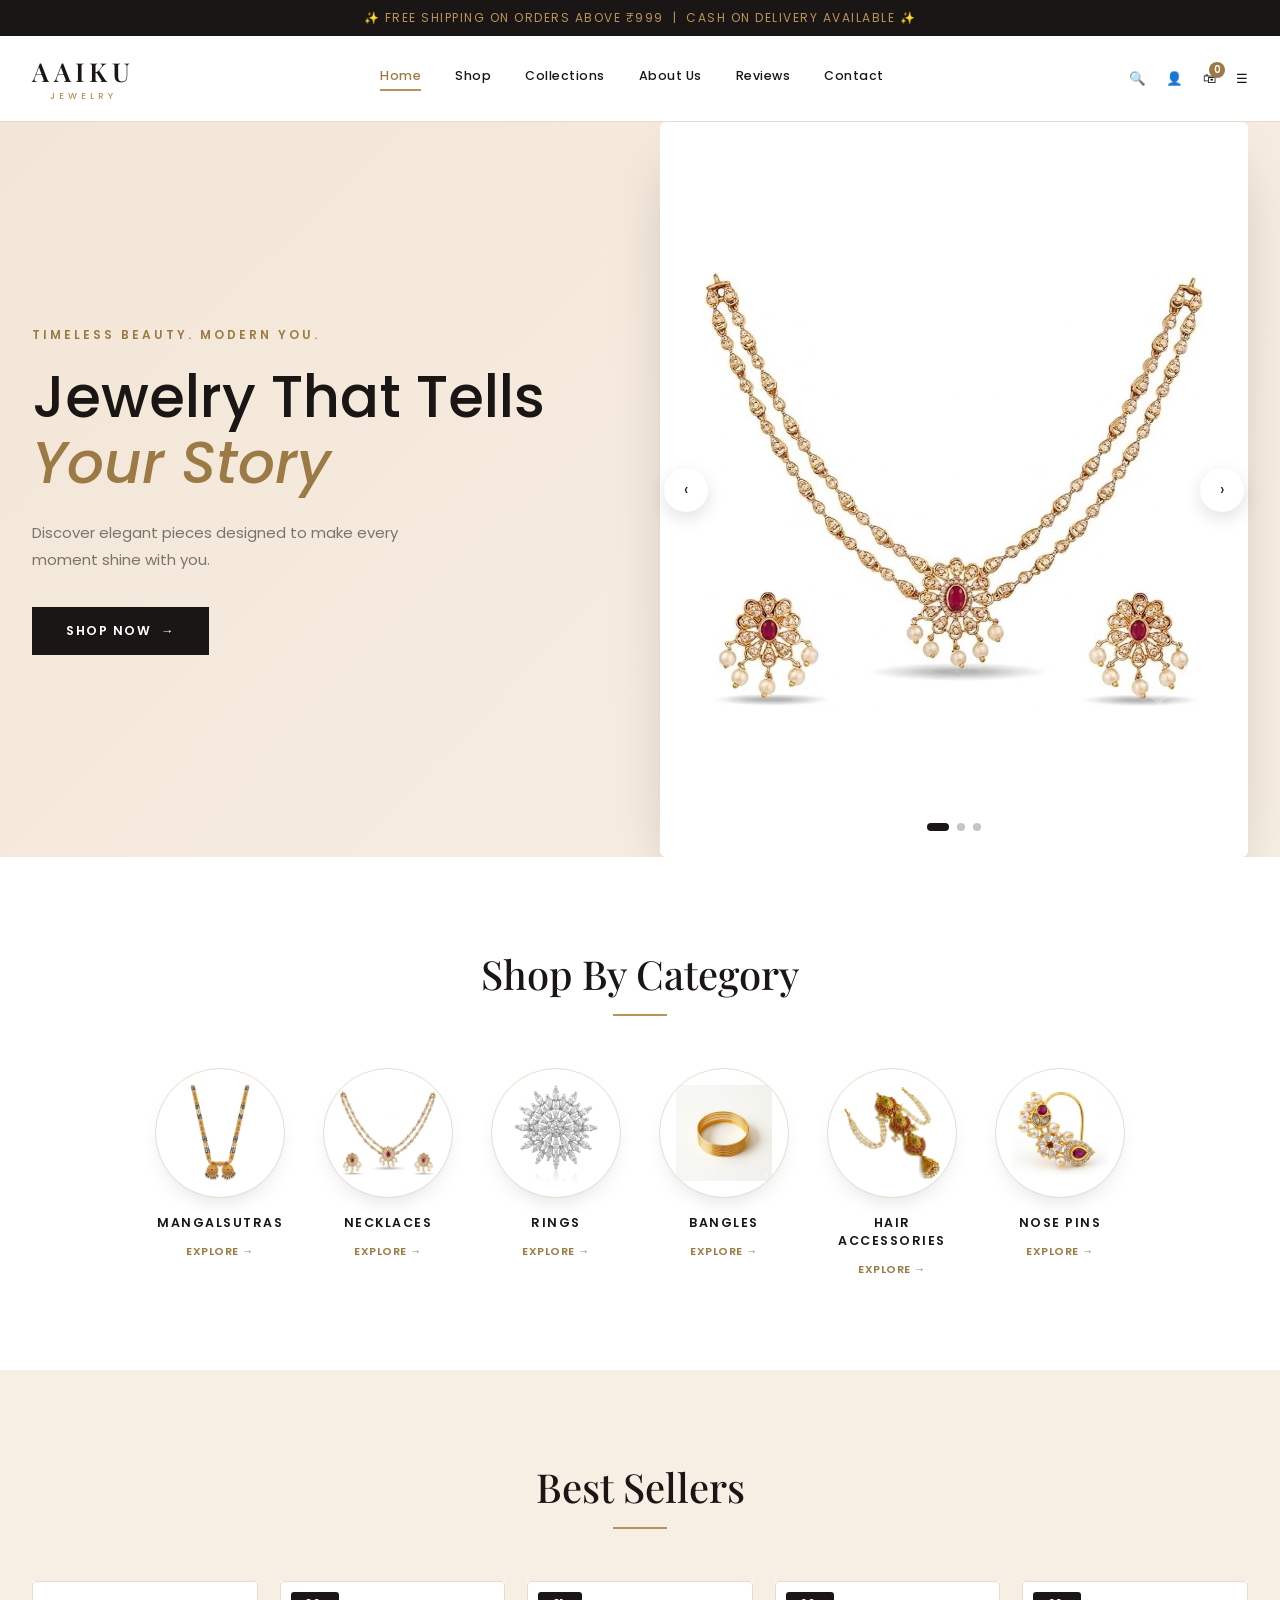
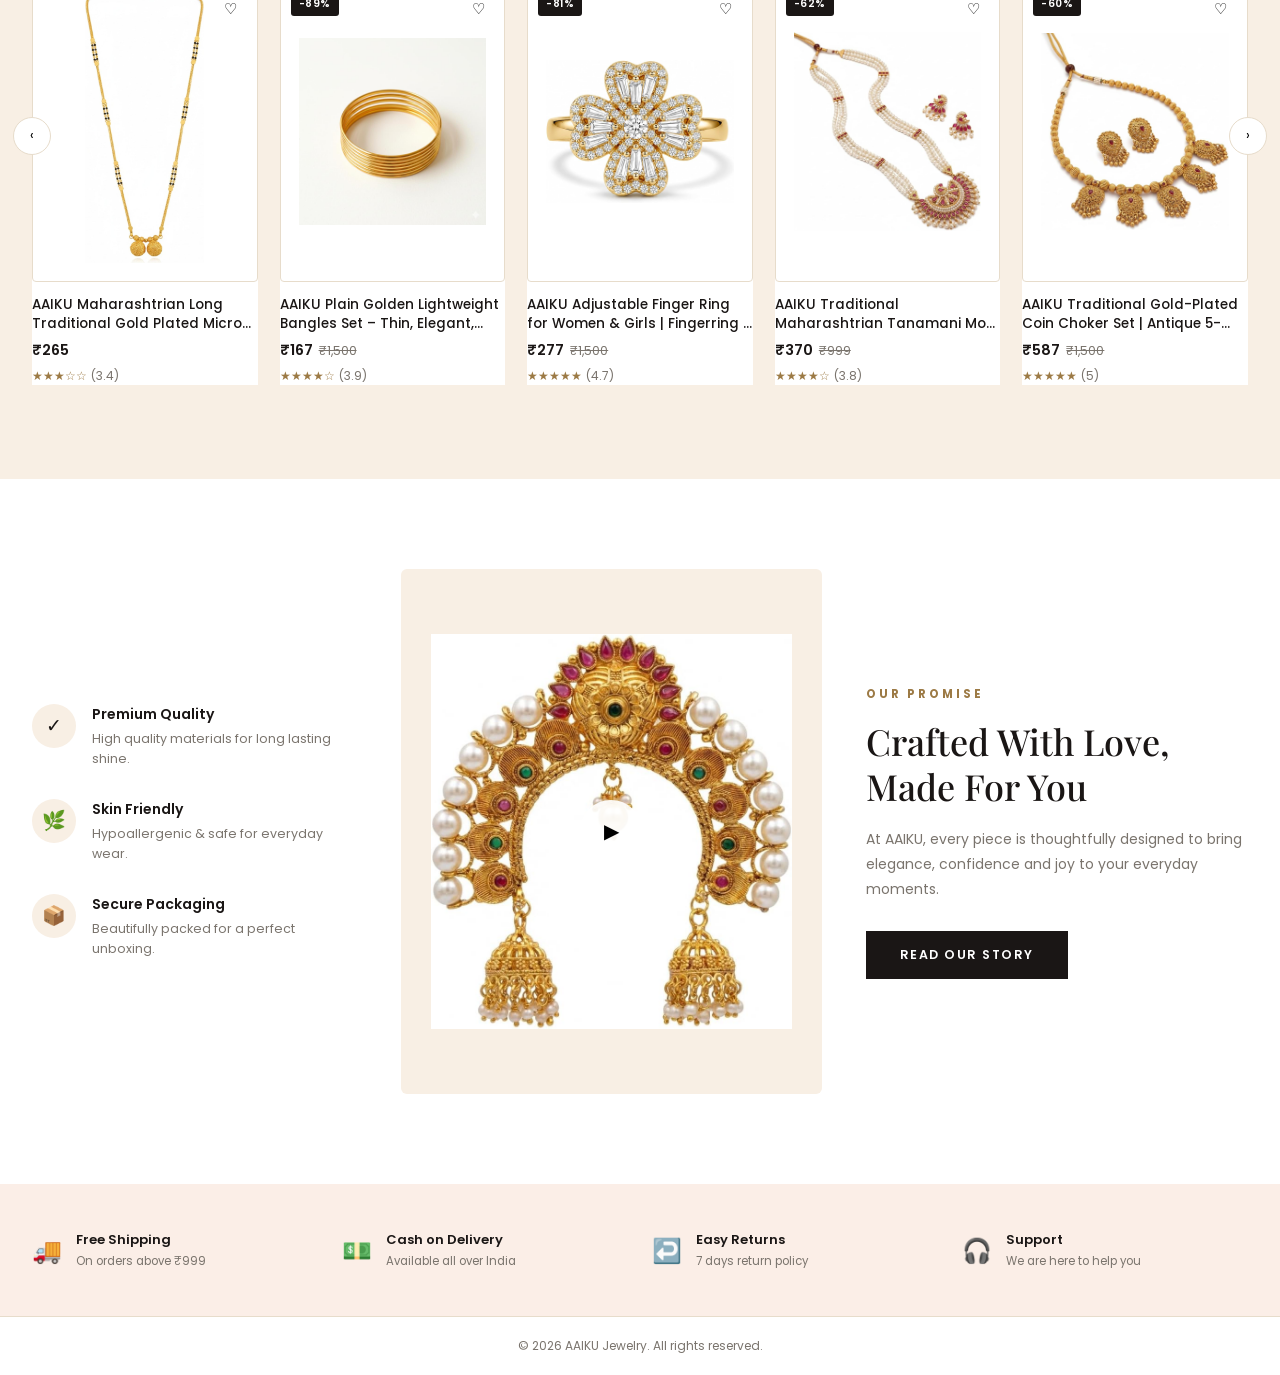
<file: index.html>
<!DOCTYPE html>
<html lang="en">
<head>
<meta charset="UTF-8" />
<meta name="viewport" content="width=device-width, initial-scale=1.0"/>
<title>AAIKU Jewelry — Timeless Beauty. Modern You.</title>
<meta name="description" content="AAIKU Jewelry — handcrafted Maharashtrian & ethnic gold-plated jewelry. Mangalsutras, necklaces, rings, bangles and bridal sets.">
<link rel="stylesheet" href="style.css">
</head>
<body>

<div class="announce">✨ FREE SHIPPING ON ORDERS ABOVE ₹999 &nbsp;|&nbsp; CASH ON DELIVERY AVAILABLE ✨</div>

<header>
  <div class="header-inner">
    <a href="index.html" class="logo">AAIKU<small>JEWELRY</small></a>
    <nav class="nav-links">
      <a href="index.html" class="active">Home</a>
      <a href="shop.html">Shop</a>
      <a href="shop.html">Collections</a>
      <a href="#about">About Us</a>
      <a href="#reviews">Reviews</a>
      <a href="#contact">Contact</a>
    </nav>
    <div class="header-icons">
      <button aria-label="Search" onclick="location.href='shop.html'">🔍</button>
      <button aria-label="Account">👤</button>
      <button aria-label="Cart" class="cart-btn">🛍<span class="cart-count">0</span></button>
      <button class="nav-toggle" aria-label="Menu" onclick="location.href='shop.html'">☰</button>
    </div>
  </div>
</header>

<section class="hero">
  <div class="hero-inner">
    <div class="hero-text">
      <p class="eyebrow" id="heroEyebrow">TIMELESS BEAUTY. MODERN YOU.</p>
      <h1 id="heroHeading">Jewelry That Tells <em>Your Story</em></h1>
      <p id="heroDesc">Discover elegant pieces designed to make every moment shine with you.</p>
      <a href="shop.html" class="btn-dark">SHOP NOW <span>→</span></a>
    </div>
    <div class="hero-visual">
      <button class="hero-arrow prev" onclick="shiftHero(-1)" aria-label="Previous">‹</button>
      <div class="frame">
        <img id="heroImg" src="assets/hero/hero-1.jpg" alt="AAIKU gold-plated AD diamond choker necklace set">
      </div>
      <button class="hero-arrow next" onclick="shiftHero(1)" aria-label="Next">›</button>
      <div class="hero-dots" id="heroDots"></div>
    </div>
  </div>
</section>

<section class="section" id="categories">
  <div class="section-head">
    <h2 class="serif">Shop By Category</h2>
    <div class="underline"></div>
  </div>
  <div class="cat-grid">
    <div class="cat-item">
      <a href="shop.html?cat=Mangalsutra+Sets"><div class="cat-circle"><img src="assets/products/B0GV518L6Z.jpg" alt="Mangalsutra Sets"></div></a>
      <h3>MANGALSUTRAS</h3>
      <a href="shop.html?cat=Mangalsutra+Sets">EXPLORE →</a>
    </div>
    <div class="cat-item">
      <a href="shop.html?cat=Necklaces+%26+Chains"><div class="cat-circle"><img src="assets/products/B0GTMWXVN9.jpg" alt="Necklaces & Chains"></div></a>
      <h3>NECKLACES</h3>
      <a href="shop.html?cat=Necklaces+%26+Chains">EXPLORE →</a>
    </div>
    <div class="cat-item">
      <a href="shop.html?cat=Rings"><div class="cat-circle"><img src="assets/products/B0H2DG7JD2.jpg" alt="Rings"></div></a>
      <h3>RINGS</h3>
      <a href="shop.html?cat=Rings">EXPLORE →</a>
    </div>
    <div class="cat-item">
      <a href="shop.html?cat=Bangles"><div class="cat-circle"><img src="assets/products/B0F13VYTGW.jpg" alt="Bangles"></div></a>
      <h3>BANGLES</h3>
      <a href="shop.html?cat=Bangles">EXPLORE →</a>
    </div>
    <div class="cat-item">
      <a href="shop.html?cat=Hair+Accessories"><div class="cat-circle"><img src="assets/products/B0GDG1TQRF.jpg" alt="Hair Accessories"></div></a>
      <h3>HAIR ACCESSORIES</h3>
      <a href="shop.html?cat=Hair+Accessories">EXPLORE →</a>
    </div>
    <div class="cat-item">
      <a href="shop.html?cat=Nose+Pins"><div class="cat-circle"><img src="assets/products/B0G3W66CRV.jpg" alt="Nose Pins"></div></a>
      <h3>NOSE PINS</h3>
      <a href="shop.html?cat=Nose+Pins">EXPLORE →</a>
    </div>
  </div>
</section>

<section class="section" id="bestsellers" style="background:var(--cream-light);max-width:none;">
  <div style="max-width:1280px;margin:0 auto;">
    <div class="section-head">
      <h2 class="serif">Best Sellers</h2>
      <div class="underline"></div>
    </div>
    <div class="bestsellers-wrap">
      <button class="row-arrow prev" onclick="scrollRow(-1)" aria-label="Previous">‹</button>
      <div class="product-row" id="bestSellerRow"></div>
      <button class="row-arrow next" onclick="scrollRow(1)" aria-label="Next">›</button>
    </div>
  </div>
</section>

<section class="promise" id="about">
  <div class="promise-inner">
    <div class="promise-features">
      <div class="feature-item">
        <div class="feature-icon">✓</div>
        <div><h4>Premium Quality</h4><p>High quality materials for long lasting shine.</p></div>
      </div>
      <div class="feature-item">
        <div class="feature-icon">🌿</div>
        <div><h4>Skin Friendly</h4><p>Hypoallergenic &amp; safe for everyday wear.</p></div>
      </div>
      <div class="feature-item">
        <div class="feature-icon">📦</div>
        <div><h4>Secure Packaging</h4><p>Beautifully packed for a perfect unboxing.</p></div>
      </div>
    </div>
    <div class="promise-video">
      <img src="assets/hero/promise.jpg" alt="AAIKU handcrafted bridal jewelry detail">
      <button class="play-btn" aria-label="Play video">▶</button>
    </div>
    <div class="promise-text">
      <p class="eyebrow">OUR PROMISE</p>
      <h2 class="serif">Crafted With Love,<br>Made For You</h2>
      <p>At AAIKU, every piece is thoughtfully designed to bring elegance, confidence and joy to your everyday moments.</p>
      <a href="shop.html" class="btn-dark">READ OUR STORY</a>
    </div>
  </div>
</section>

<section class="footer-strip" id="contact">
  <div class="footer-strip-inner">
    <div class="strip-item"><div class="icon">🚚</div><div><h4>Free Shipping</h4><p>On orders above ₹999</p></div></div>
    <div class="strip-item"><div class="icon">💵</div><div><h4>Cash on Delivery</h4><p>Available all over India</p></div></div>
    <div class="strip-item"><div class="icon">↩️</div><div><h4>Easy Returns</h4><p>7 days return policy</p></div></div>
    <div class="strip-item"><div class="icon">🎧</div><div><h4>Support</h4><p>We are here to help you</p></div></div>
  </div>
</section>
<p class="footer-copy">© 2026 AAIKU Jewelry. All rights reserved.</p>

<script>
const heroSlides = [
  {
    eyebrow: "TIMELESS BEAUTY. MODERN YOU.",
    heading: 'Jewelry That Tells <em>Your Story</em>',
    desc: "Discover elegant pieces designed to make every moment shine with you.",
    img: "assets/hero/hero-1.jpg"
  },
  {
    eyebrow: "HANDCRAFTED WITH CARE",
    heading: '<em>Elegance</em> In Every Detail',
    desc: "Gold-plated necklaces and chokers crafted for festive and everyday grace.",
    img: "assets/hero/hero-2.jpg"
  },
  {
    eyebrow: "BRIDAL & FESTIVE EDIT",
    heading: 'Where Tradition Meets <em>Trend</em>',
    desc: "Maharashtrian-inspired jewelry sets that celebrate every occasion.",
    img: "assets/hero/hero-3.jpg"
  }
];
let heroIndex = 0;
const heroDotsEl = document.getElementById('heroDots');
heroSlides.forEach((_, i) => {
  const b = document.createElement('button');
  if (i === 0) b.classList.add('active');
  b.onclick = () => setHero(i);
  heroDotsEl.appendChild(b);
});
function setHero(i) {
  heroIndex = (i + heroSlides.length) % heroSlides.length;
  const s = heroSlides[heroIndex];
  document.getElementById('heroEyebrow').textContent = s.eyebrow;
  document.getElementById('heroHeading').innerHTML = s.heading;
  document.getElementById('heroDesc').textContent = s.desc;
  document.getElementById('heroImg').src = s.img;
  [...heroDotsEl.children].forEach((d, idx) => d.classList.toggle('active', idx === heroIndex));
}
function shiftHero(dir) { setHero(heroIndex + dir); }
setInterval(() => shiftHero(1), 6000);

function stars(rating) {
  if (!rating) return '<span class="product-rating">New Arrival</span>';
  const full = Math.round(rating);
  return `<div class="product-rating">${'★'.repeat(full)}${'☆'.repeat(5-full)}<span>(${rating})</span></div>`;
}
function money(n) { return n == null ? '' : '₹' + Math.round(n).toLocaleString('en-IN'); }

const bestSellerAsins = ['B0D9BMHL7B','B0F13VYTGW','B0GTTLSXH3','B0DBM1JXQZ','B0GC66Q733','B0GBKQMKFH','B0D814MXVF','B0GDG1TQRF'];

fetch('products.json').then(r => r.json()).then(data => {
  const row = document.getElementById('bestSellerRow');
  const products = bestSellerAsins.map(a => data.products.find(p => p.asin === a)).filter(Boolean);
  row.innerHTML = products.map(p => `
    <a class="product-card" href="shop.html#${p.asin}">
      <div class="product-media">
        ${p.discount_percent ? `<span class="discount-badge">-${p.discount_percent}%</span>` : ''}
        <img src="${p.image}" alt="${p.name.replace(/"/g,'&quot;')}" loading="lazy">
        <button class="wishlist-btn" onclick="event.preventDefault()" aria-label="Wishlist">♡</button>
      </div>
      <div class="product-name">${p.name}</div>
      <div class="product-price">${money(p.coupon_price || p.price)}${p.mrp ? `<span class="mrp">${money(p.mrp)}</span>` : ''}</div>
      ${stars(p.rating)}
    </a>
  `).join('');
}).catch(() => {
  document.getElementById('bestSellerRow').innerHTML = '<p style="color:var(--gray)">Unable to load products right now.</p>';
});

function scrollRow(dir) {
  document.getElementById('bestSellerRow').scrollBy({ left: dir * 260, behavior: 'smooth' });
}
</script>
</body>
</html>
</file>
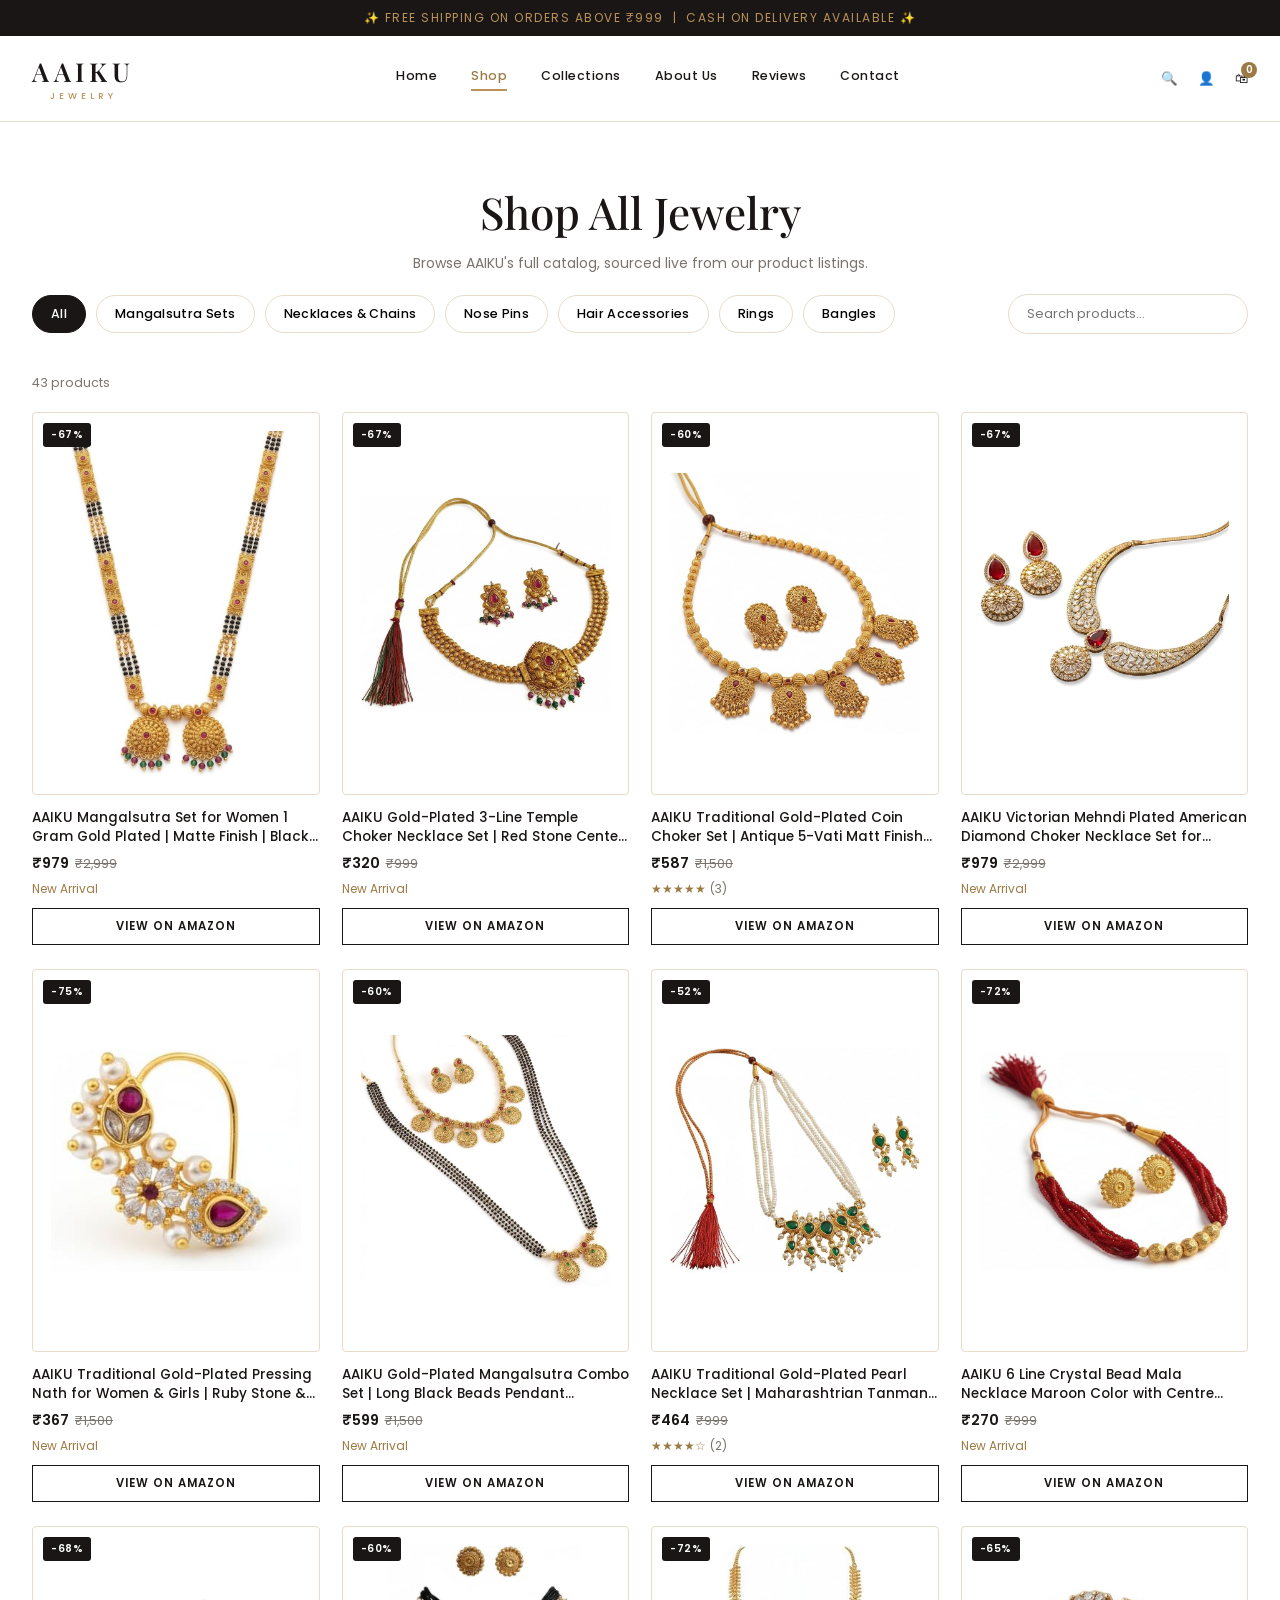
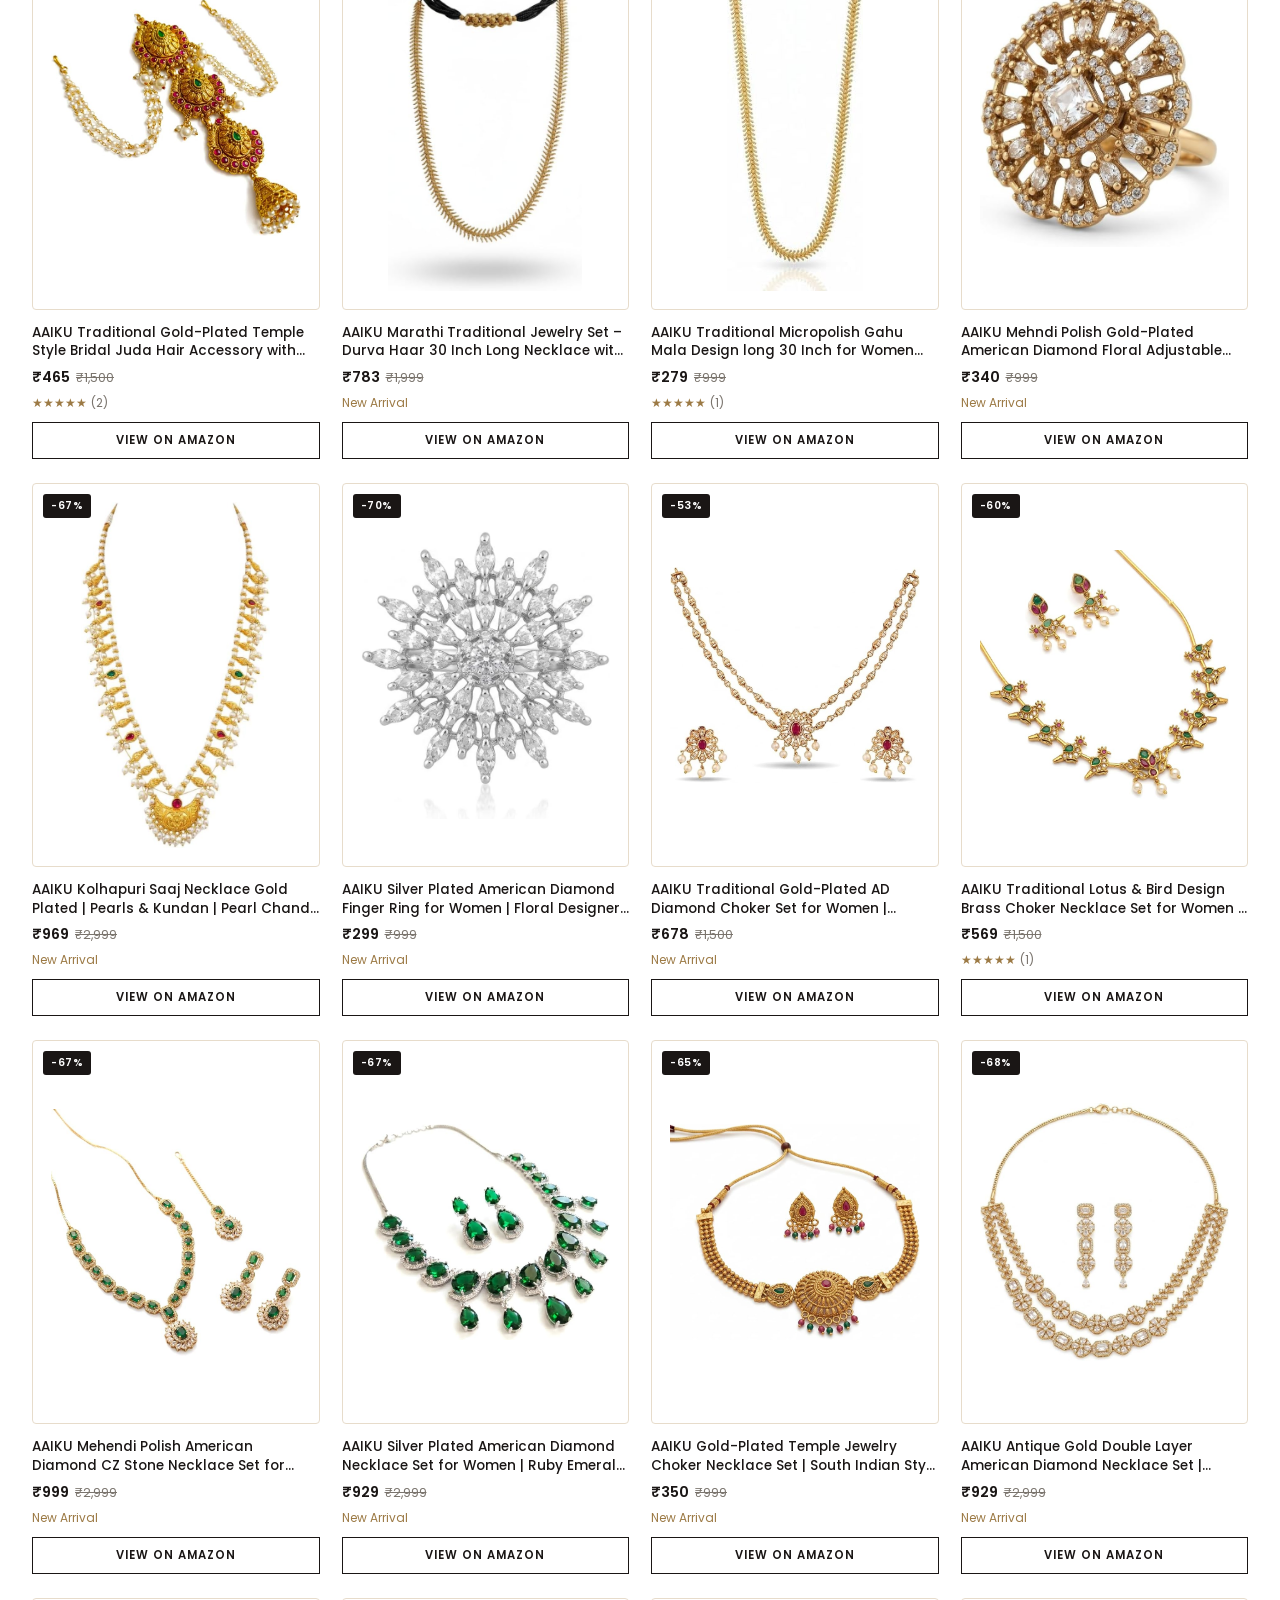
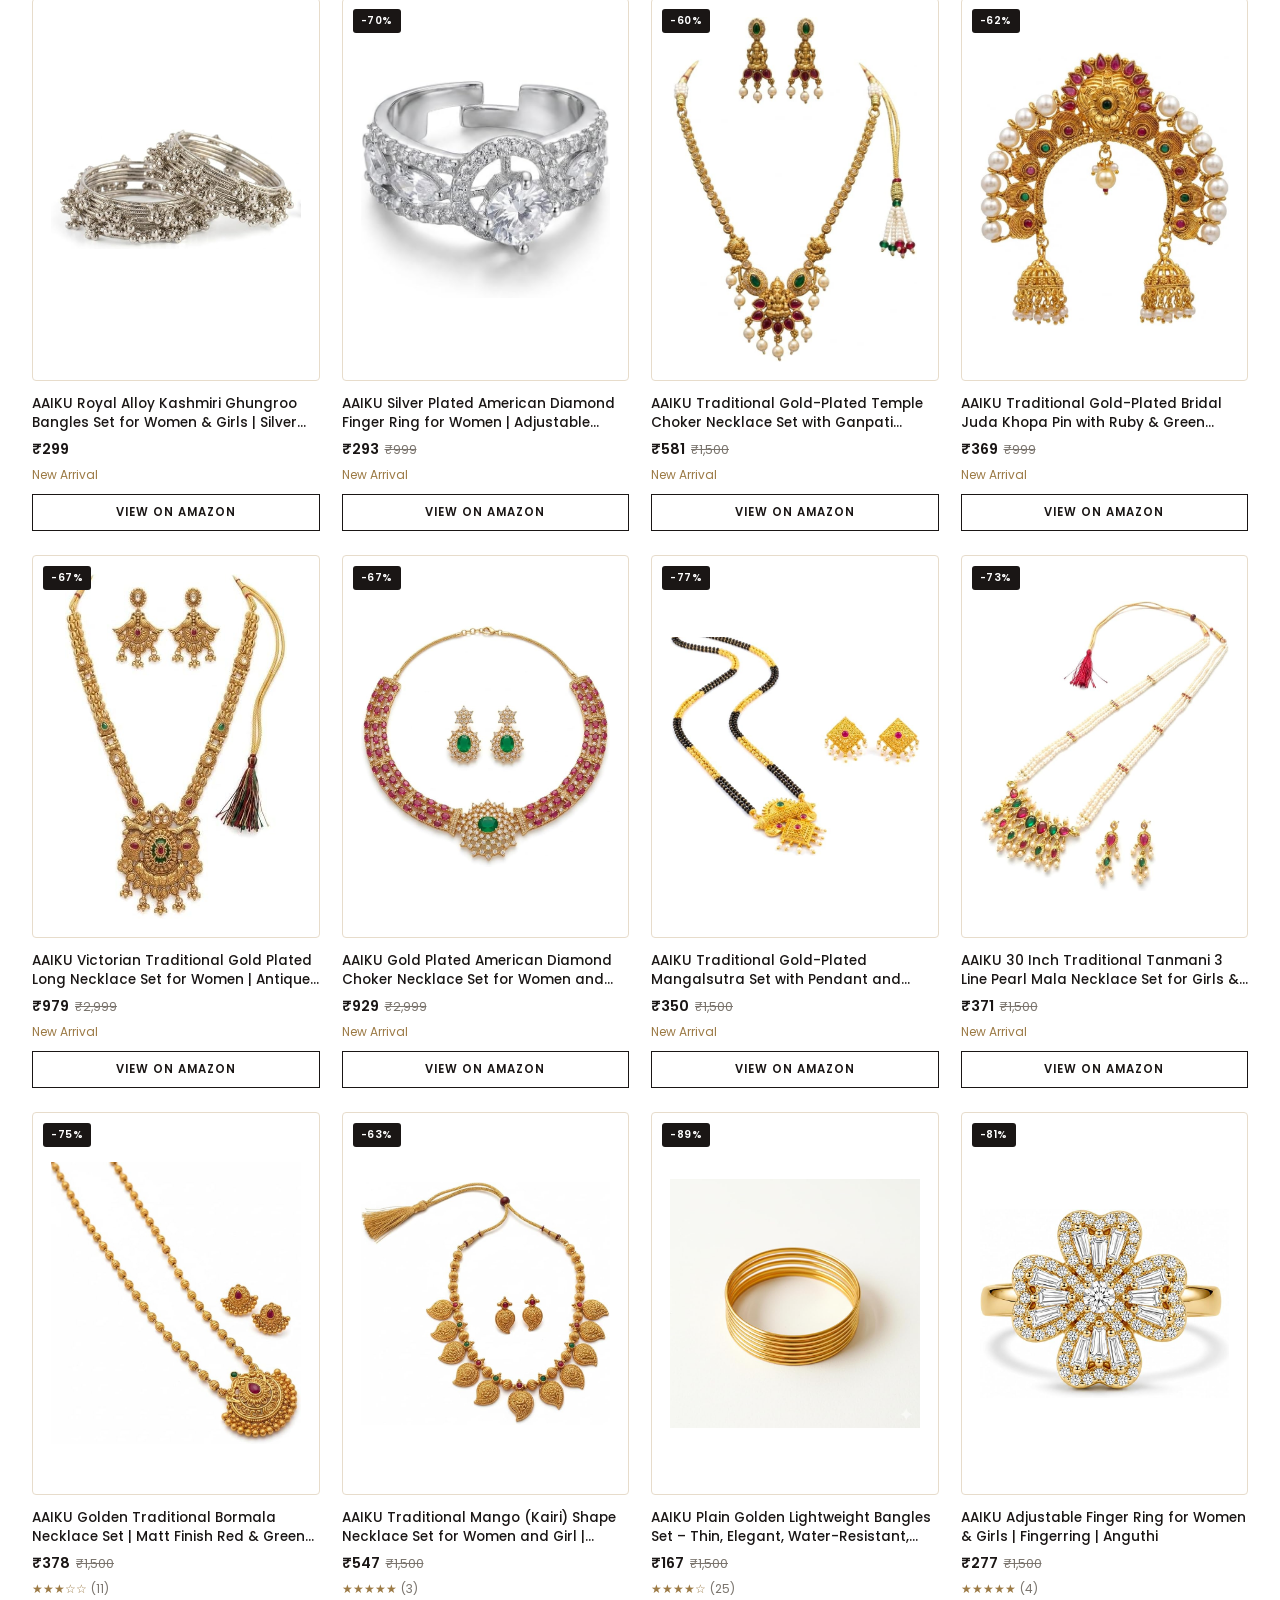
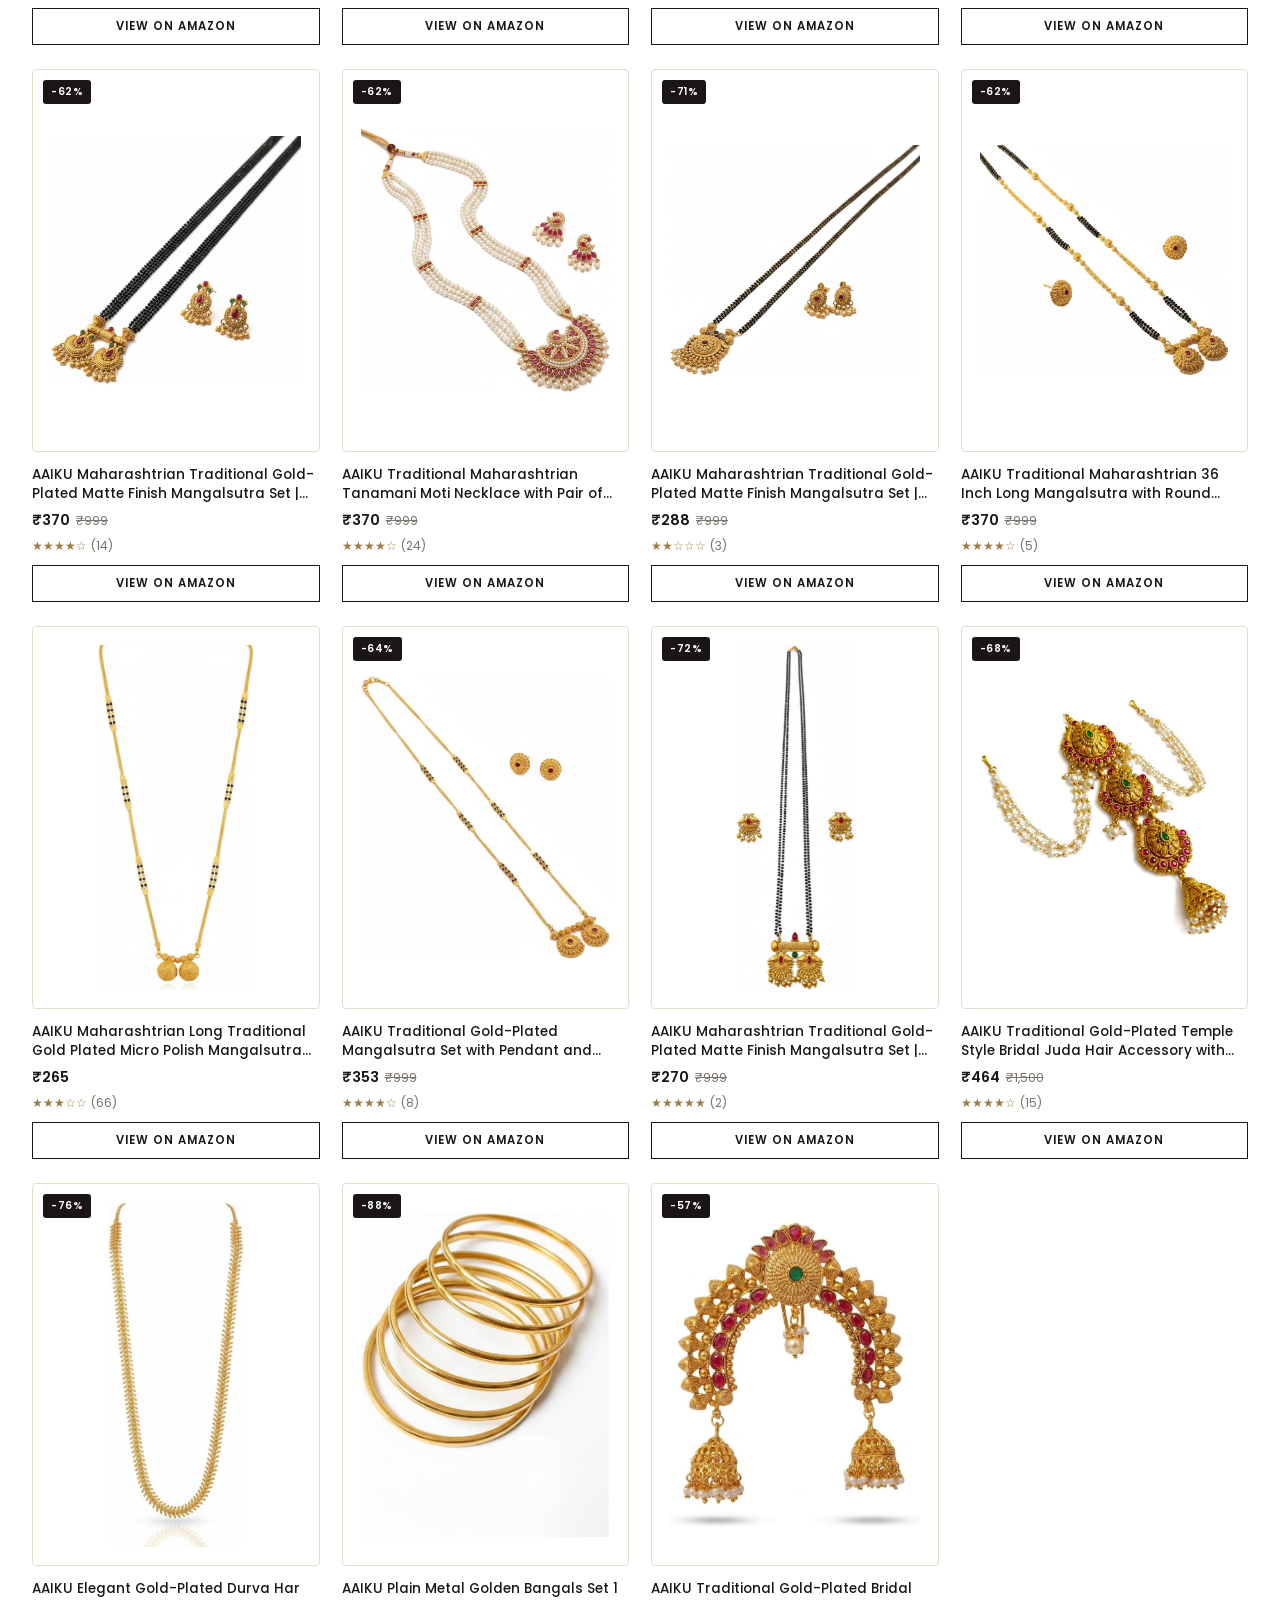
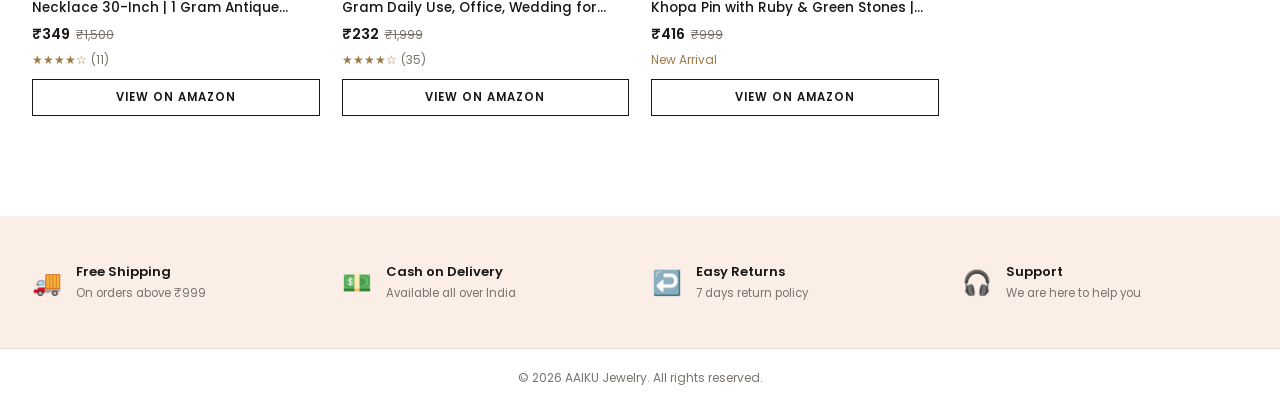
<file: shop.html>
<!DOCTYPE html>
<html lang="en">
<head>
<meta charset="UTF-8" />
<meta name="viewport" content="width=device-width, initial-scale=1.0"/>
<title>Shop All Jewelry — AAIKU</title>
<meta name="description" content="Browse the full AAIKU jewelry catalog — mangalsutras, necklaces, rings, bangles, hair accessories and nose pins.">
<link rel="stylesheet" href="style.css">
</head>
<body>

<div class="announce">✨ FREE SHIPPING ON ORDERS ABOVE ₹999 &nbsp;|&nbsp; CASH ON DELIVERY AVAILABLE ✨</div>

<header>
  <div class="header-inner">
    <a href="index.html" class="logo">AAIKU<small>JEWELRY</small></a>
    <nav class="nav-links">
      <a href="index.html">Home</a>
      <a href="shop.html" class="active">Shop</a>
      <a href="shop.html">Collections</a>
      <a href="index.html#about">About Us</a>
      <a href="index.html#reviews">Reviews</a>
      <a href="index.html#contact">Contact</a>
    </nav>
    <div class="header-icons">
      <button aria-label="Search" onclick="document.getElementById('searchInput').focus()">🔍</button>
      <button aria-label="Account">👤</button>
      <button aria-label="Cart" class="cart-btn">🛍<span class="cart-count">0</span></button>
    </div>
  </div>
</header>

<div class="shop-header">
  <h1 class="serif">Shop All Jewelry</h1>
  <p>Browse AAIKU's full catalog, sourced live from our product listings.</p>
</div>

<div class="shop-controls">
  <div class="filter-pills" id="filterPills"></div>
  <input type="text" id="searchInput" class="shop-search" placeholder="Search products…">
</div>

<p class="shop-count" id="shopCount"></p>
<div class="shop-grid" id="shopGrid"></div>

<section class="footer-strip">
  <div class="footer-strip-inner">
    <div class="strip-item"><div class="icon">🚚</div><div><h4>Free Shipping</h4><p>On orders above ₹999</p></div></div>
    <div class="strip-item"><div class="icon">💵</div><div><h4>Cash on Delivery</h4><p>Available all over India</p></div></div>
    <div class="strip-item"><div class="icon">↩️</div><div><h4>Easy Returns</h4><p>7 days return policy</p></div></div>
    <div class="strip-item"><div class="icon">🎧</div><div><h4>Support</h4><p>We are here to help you</p></div></div>
  </div>
</section>
<p class="footer-copy">© 2026 AAIKU Jewelry. All rights reserved.</p>

<script>
let ALL = [];
let activeCat = new URLSearchParams(location.search).get('cat') || 'All';

function money(n) { return n == null ? '' : '₹' + Math.round(n).toLocaleString('en-IN'); }
function stars(rating, count) {
  if (!rating) return '<div class="product-rating">New Arrival</div>';
  const full = Math.round(rating);
  return `<div class="product-rating">${'★'.repeat(full)}${'☆'.repeat(5-full)}<span>(${count})</span></div>`;
}

function render() {
  const q = document.getElementById('searchInput').value.trim().toLowerCase();
  let list = ALL.filter(p => activeCat === 'All' || p.category === activeCat);
  if (q) list = list.filter(p => p.name.toLowerCase().includes(q));

  document.getElementById('shopCount').textContent = `${list.length} product${list.length !== 1 ? 's' : ''}`;

  const grid = document.getElementById('shopGrid');
  if (!list.length) {
    grid.innerHTML = '<p class="empty-state">No products match your search.</p>';
    return;
  }
  grid.innerHTML = list.map(p => `
    <div class="product-card" id="${p.asin}">
      <div class="product-media">
        ${p.discount_percent ? `<span class="discount-badge">-${p.discount_percent}%</span>` : ''}
        <img src="${p.image}" alt="${p.name.replace(/"/g,'&quot;')}" loading="lazy">
      </div>
      <div class="product-name">${p.name}</div>
      <div class="product-price">${money(p.coupon_price || p.price)}${p.mrp ? `<span class="mrp">${money(p.mrp)}</span>` : ''}</div>
      ${stars(p.rating, p.review_count)}
      <a class="buy-btn" href="${p.url}" target="_blank" rel="noopener">VIEW ON AMAZON</a>
    </div>
  `).join('');
}

function renderPills(categories) {
  const wrap = document.getElementById('filterPills');
  const cats = ['All', ...categories];
  wrap.innerHTML = cats.map(c => `<button class="filter-pill ${c === activeCat ? 'active' : ''}" data-cat="${c}">${c}</button>`).join('');
  wrap.querySelectorAll('.filter-pill').forEach(btn => {
    btn.onclick = () => {
      activeCat = btn.dataset.cat;
      wrap.querySelectorAll('.filter-pill').forEach(b => b.classList.toggle('active', b === btn));
      render();
    };
  });
}

fetch('products.json').then(r => r.json()).then(data => {
  ALL = data.products;
  const categories = [...new Set(ALL.map(p => p.category))];
  if (!categories.includes(activeCat)) activeCat = 'All';
  renderPills(categories);
  render();
  if (location.hash) {
    const el = document.getElementById(location.hash.slice(1));
    if (el) setTimeout(() => el.scrollIntoView({ behavior: 'smooth', block: 'center' }), 300);
  }
}).catch(() => {
  document.getElementById('shopGrid').innerHTML = '<p class="empty-state">Unable to load products.json right now.</p>';
});

document.getElementById('searchInput').addEventListener('input', render);
</script>
</body>
</html>
</file>
<file: style.css>
@import url('https://fonts.googleapis.com/css2?family=Playfair+Display:ital,wght@0,400;0,500;0,600;0,700;1,400;1,500&family=Poppins:wght@300;400;500;600;700&display=swap');

* , *::before, *::after { margin: 0; padding: 0; box-sizing: border-box; }

:root {
  --cream: #f3e6d8;
  --cream-light: #f8efe4;
  --blush: #fbeee7;
  --black: #1a1615;
  --gold: #b9925a;
  --gold-dark: #9c7a45;
  --gray: #7a746d;
  --line: #e7dccb;
  --white: #ffffff;
}

html { scroll-behavior: smooth; }

body {
  font-family: 'Poppins', sans-serif;
  color: var(--black);
  background: var(--white);
}

a { color: inherit; text-decoration: none; }
ul { list-style: none; }
img { max-width: 100%; display: block; }
button { font-family: inherit; cursor: pointer; }

.serif { font-family: 'Playfair Display', serif; }

/* ── ANNOUNCEMENT BAR ── */
.announce {
  background: var(--black);
  color: var(--gold);
  text-align: center;
  font-size: 12px;
  letter-spacing: 1.5px;
  padding: 9px 16px;
}

/* ── HEADER ── */
header {
  background: var(--white);
  border-bottom: 1px solid var(--line);
  position: sticky; top: 0; z-index: 200;
}
.header-inner {
  max-width: 1280px; margin: 0 auto;
  display: flex; align-items: center; justify-content: space-between;
  padding: 18px 32px;
}
.logo {
  font-family: 'Playfair Display', serif;
  font-size: 26px; font-weight: 600; letter-spacing: 5px;
}
.logo small {
  display: block; font-family: 'Poppins', sans-serif;
  font-size: 9px; letter-spacing: 4px; font-weight: 500;
  color: var(--gold); text-align: center; margin-top: 1px;
}
.nav-links { display: flex; gap: 34px; align-items: center; }
.nav-links a {
  font-size: 12.5px; font-weight: 500; letter-spacing: 0.5px;
  color: var(--black); padding-bottom: 4px; border-bottom: 2px solid transparent;
  transition: color 0.2s, border-color 0.2s;
}
.nav-links a:hover, .nav-links a.active { color: var(--gold-dark); border-color: var(--gold); }
.header-icons { display: flex; align-items: center; gap: 20px; }
.header-icons button {
  background: none; border: none; color: var(--black);
  display: flex; align-items: center; justify-content: center;
}
.cart-btn { position: relative; }
.cart-count {
  position: absolute; top: -7px; right: -9px;
  background: var(--gold-dark); color: #fff;
  font-size: 10px; font-weight: 600; border-radius: 50%;
  width: 16px; height: 16px; display: flex; align-items: center; justify-content: center;
}
.nav-toggle { display: none; background: none; border: none; }

/* ── SECTION COMMON ── */
.section { max-width: 1280px; margin: 0 auto; padding: 90px 32px; }
.section-head { text-align: center; margin-bottom: 52px; }
.section-head h2 {
  font-size: clamp(28px, 4vw, 40px); font-weight: 500;
}
.section-head .underline {
  width: 54px; height: 2px; background: var(--gold);
  margin: 14px auto 0;
}

/* ── HERO ── */
.hero {
  background: linear-gradient(135deg, var(--cream) 0%, var(--cream-light) 100%);
  position: relative; overflow: hidden;
}
.hero-inner {
  max-width: 1280px; margin: 0 auto;
  display: grid; grid-template-columns: 1fr 1fr; align-items: center;
  gap: 40px; padding: 0 32px; min-height: 560px; position: relative;
}
.hero-text .eyebrow {
  font-size: 12px; letter-spacing: 3px; font-weight: 600;
  color: var(--gold-dark); margin-bottom: 18px;
}
.hero-text h1 {
  font-size: clamp(36px, 5vw, 58px); line-height: 1.15; font-weight: 500;
  margin-bottom: 22px;
}
.hero-text h1 em { font-style: italic; color: var(--gold-dark); }
.hero-text p {
  font-size: 15px; color: var(--gray); line-height: 1.8; max-width: 420px; margin-bottom: 34px;
}
.btn-dark {
  display: inline-flex; align-items: center; gap: 10px;
  background: var(--black); color: #fff;
  padding: 15px 34px; font-size: 12.5px; font-weight: 600;
  letter-spacing: 1.5px; border: none;
  transition: background 0.25s;
}
.btn-dark:hover { background: var(--gold-dark); }
.hero-visual { position: relative; }
.hero-visual .frame {
  aspect-ratio: 4/5; border-radius: 6px; overflow: hidden; background: var(--white);
  box-shadow: 0 30px 60px -20px rgba(0,0,0,0.25);
}
.hero-visual img { width: 100%; height: 100%; object-fit: contain; padding: 44px; transition: opacity 0.5s ease; }
.hero-arrow {
  position: absolute; top: 50%; transform: translateY(-50%);
  width: 44px; height: 44px; border-radius: 50%; background: #fff;
  display: flex; align-items: center; justify-content: center;
  box-shadow: 0 6px 18px rgba(0,0,0,0.12); border: none; z-index: 5;
  color: var(--black); font-size: 16px;
}
.hero-arrow.prev { left: 4px; }
.hero-arrow.next { right: 4px; }
.hero-dots {
  position: absolute; bottom: 26px; left: 50%; transform: translateX(-50%);
  display: flex; gap: 8px; z-index: 5;
}
.hero-dots button {
  width: 8px; height: 8px; border-radius: 50%; border: none;
  background: rgba(26,22,21,0.25);
}
.hero-dots button.active { background: var(--black); width: 22px; border-radius: 4px; }

/* ── CATEGORIES ── */
.cat-grid {
  display: flex; flex-wrap: wrap; justify-content: center; gap: 40px 28px;
}
.cat-item { width: 140px; text-align: center; }
.cat-circle {
  width: 130px; height: 130px; border-radius: 50%; overflow: hidden;
  margin: 0 auto 16px; border: 1px solid var(--line); background: var(--white);
  box-shadow: 0 10px 24px -12px rgba(0,0,0,0.18);
}
.cat-circle img { width: 100%; height: 100%; object-fit: contain; padding: 16px; }
.cat-item h3 {
  font-size: 12.5px; letter-spacing: 1.5px; font-weight: 600; margin-bottom: 5px;
}
.cat-item a {
  font-size: 11px; color: var(--gold-dark); font-weight: 600; letter-spacing: 0.5px;
}

/* ── BEST SELLERS ── */
.bestsellers-wrap { position: relative; }
.product-row {
  display: flex; gap: 22px; overflow-x: auto; scroll-snap-type: x mandatory;
  scrollbar-width: none; padding-bottom: 4px;
}
.product-row::-webkit-scrollbar { display: none; }
.product-card {
  position: relative; background: var(--white);
  flex: 0 0 calc((100% - 4 * 22px) / 5); scroll-snap-align: start; min-width: 190px;
}
.product-media {
  position: relative; aspect-ratio: 3/4; background: var(--white);
  border: 1px solid var(--line);
  border-radius: 4px; overflow: hidden; margin-bottom: 14px;
}
.product-media img { width: 100%; height: 100%; object-fit: contain; padding: 18px; transition: transform 0.4s; }
.product-card:hover .product-media img { transform: scale(1.05); }
.wishlist-btn {
  position: absolute; top: 10px; right: 10px;
  width: 32px; height: 32px; border-radius: 50%; background: rgba(255,255,255,0.9);
  border: none; display: flex; align-items: center; justify-content: center; font-size: 15px;
}
.discount-badge {
  position: absolute; top: 10px; left: 10px;
  background: var(--black); color: #fff; font-size: 10.5px; font-weight: 600;
  padding: 4px 8px; border-radius: 3px; letter-spacing: 0.5px;
}
.product-name {
  font-size: 13.5px; font-weight: 500; line-height: 1.4; margin-bottom: 6px;
  display: -webkit-box; -webkit-line-clamp: 2; -webkit-box-orient: vertical; overflow: hidden;
}
.product-price { font-size: 14.5px; font-weight: 600; margin-bottom: 6px; }
.product-price .mrp {
  font-weight: 400; color: var(--gray); text-decoration: line-through; font-size: 12.5px; margin-left: 6px;
}
.product-rating { font-size: 12px; color: var(--gold-dark); }
.product-rating span { color: var(--gray); margin-left: 4px; }
.row-arrow {
  position: absolute; top: 38%; transform: translateY(-50%);
  width: 38px; height: 38px; border-radius: 50%; background: #fff; border: 1px solid var(--line);
  display: flex; align-items: center; justify-content: center; z-index: 4;
}
.row-arrow.prev { left: -19px; }
.row-arrow.next { right: -19px; }

/* ── PROMISE ── */
.promise {
  background: var(--white); padding: 90px 32px;
}
.promise-inner {
  max-width: 1280px; margin: 0 auto;
  display: grid; grid-template-columns: 0.85fr 1.1fr 1fr; gap: 44px; align-items: center;
}
.promise-features { display: flex; flex-direction: column; gap: 30px; }
.feature-item { display: flex; gap: 16px; }
.feature-icon {
  width: 44px; height: 44px; flex-shrink: 0; border-radius: 50%;
  background: var(--cream-light); display: flex; align-items: center; justify-content: center;
  font-size: 19px;
}
.feature-item h4 { font-size: 14px; font-weight: 600; margin-bottom: 4px; }
.feature-item p { font-size: 12.5px; color: var(--gray); line-height: 1.6; }
.promise-video {
  position: relative; border-radius: 6px; overflow: hidden; aspect-ratio: 4/5;
  background: var(--cream-light);
}
.promise-video img { width: 100%; height: 100%; object-fit: contain; padding: 30px; }
.play-btn {
  position: absolute; top: 50%; left: 50%; transform: translate(-50%, -50%);
  width: 62px; height: 62px; border-radius: 50%; background: rgba(255,255,255,0.92);
  display: flex; align-items: center; justify-content: center; font-size: 20px; border: none;
}
.promise-text .eyebrow {
  font-size: 11.5px; letter-spacing: 3px; font-weight: 700; color: var(--gold-dark); margin-bottom: 14px;
}
.promise-text h2 { font-size: clamp(26px, 3.4vw, 36px); font-weight: 500; margin-bottom: 18px; line-height: 1.25; }
.promise-text p { font-size: 14px; color: var(--gray); line-height: 1.8; margin-bottom: 28px; }

/* ── FOOTER STRIP ── */
.footer-strip {
  background: var(--blush); padding: 46px 32px;
}
.footer-strip-inner {
  max-width: 1280px; margin: 0 auto;
  display: grid; grid-template-columns: repeat(4, 1fr); gap: 24px;
}
.strip-item { display: flex; align-items: center; gap: 14px; }
.strip-item .icon { font-size: 24px; }
.strip-item h4 { font-size: 13px; font-weight: 600; margin-bottom: 3px; }
.strip-item p { font-size: 11.5px; color: var(--gray); }
.footer-copy {
  text-align: center; font-size: 12px; color: var(--gray);
  padding: 20px 32px; border-top: 1px solid var(--line);
}

/* ── SHOP PAGE ── */
.shop-header { text-align: center; padding: 60px 32px 20px; }
.shop-header h1 { font-size: clamp(30px, 4vw, 44px); font-weight: 500; }
.shop-header p { color: var(--gray); margin-top: 12px; font-size: 14px; }
.shop-controls {
  max-width: 1280px; margin: 0 auto; padding: 0 32px 40px;
  display: flex; flex-wrap: wrap; gap: 12px; align-items: center; justify-content: space-between;
}
.filter-pills { display: flex; flex-wrap: wrap; gap: 10px; }
.filter-pill {
  border: 1px solid var(--line); background: #fff; padding: 9px 18px;
  border-radius: 30px; font-size: 12.5px; font-weight: 500; letter-spacing: 0.3px;
}
.filter-pill.active { background: var(--black); color: #fff; border-color: var(--black); }
.shop-search {
  border: 1px solid var(--line); border-radius: 30px; padding: 9px 18px;
  font-size: 13px; width: 240px; font-family: inherit;
}
.shop-grid {
  max-width: 1280px; margin: 0 auto; padding: 0 32px 100px;
  display: grid; grid-template-columns: repeat(4, 1fr); gap: 24px 22px;
}
.shop-count { max-width: 1280px; margin: 0 auto; padding: 0 32px 20px; font-size: 12.5px; color: var(--gray); }
.buy-btn {
  display: block; text-align: center; margin-top: 10px;
  border: 1px solid var(--black); padding: 9px; font-size: 11.5px;
  font-weight: 600; letter-spacing: 1px;
}
.buy-btn:hover { background: var(--black); color: #fff; }
.empty-state { text-align: center; padding: 60px 20px; color: var(--gray); grid-column: 1 / -1; }

/* ── RESPONSIVE ── */
@media (max-width: 980px) {
  .nav-links { display: none; }
  .nav-toggle { display: block; }
  .hero-inner { grid-template-columns: 1fr; padding-top: 50px; padding-bottom: 60px; }
  .hero-visual { order: -1; }
  .product-card { flex-basis: calc((100% - 2 * 22px) / 3); }
  .promise-inner { grid-template-columns: 1fr; }
  .footer-strip-inner { grid-template-columns: 1fr 1fr; }
  .shop-grid { grid-template-columns: repeat(2, 1fr); }
}
@media (max-width: 560px) {
  .header-inner { padding: 14px 18px; }
  .section { padding: 60px 18px; }
  .product-card { flex-basis: calc((100% - 14px) / 2); min-width: 150px; }
  .product-row { gap: 14px; }
  .footer-strip-inner { grid-template-columns: 1fr; }
  .shop-grid { grid-template-columns: 1fr 1fr; gap: 14px; }
  .shop-controls { flex-direction: column; align-items: stretch; }
  .shop-search { width: 100%; }
}
</file>
